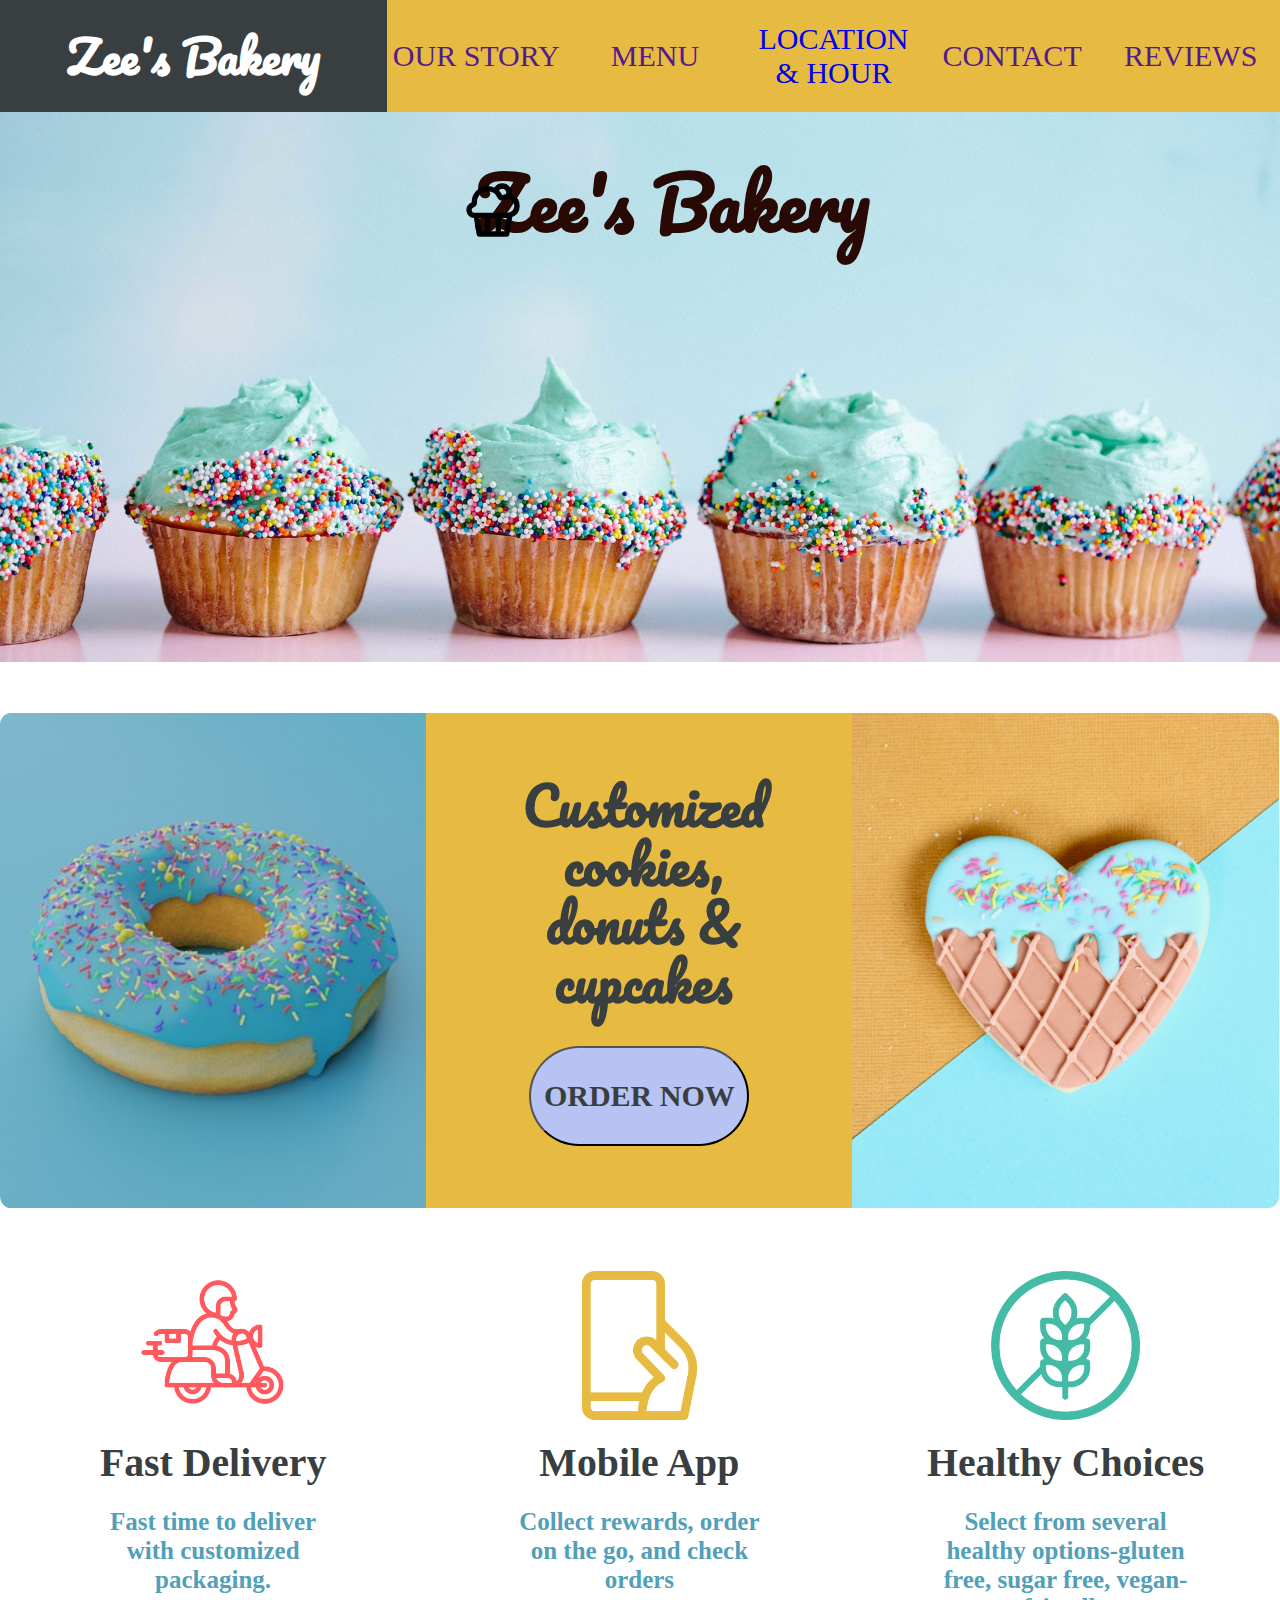
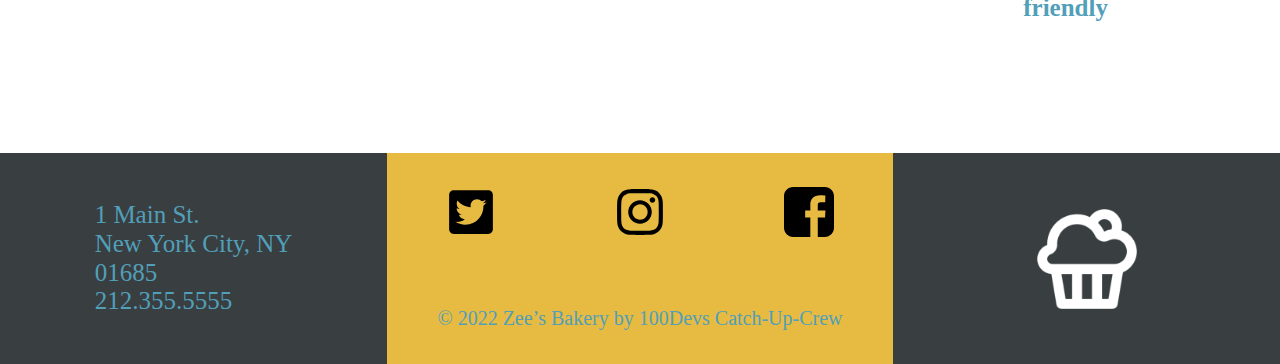
<file: index.html>
<!DOCTYPE html>
<html lang="en">

<head>
    <meta charset="UTF-8">
    <meta http-equiv="X-UA-Compatible" content="IE=edge">
    <meta name="viewport" content="width=device-width, initial-scale=1.0">
    <title>Zee's Bakery</title>
    <link rel="stylesheet" href="css/normalize.css">
    <link rel="stylesheet" href="css/styles.css">
    <link
        href="https://fonts.googleapis.com/css2?family=Cinzel+Decorative&family=Gentium+Book+Basic:wght@400;700&family=Pacifico&display=swap"
        rel="stylesheet">
</head>




<body>
    <header>
        <section class="">
            <h2 class="headerLeftThird"> Zee's Bakery <h2>

                    <!-- <section>
				<section class="bottom">
				<section class="bottom">
				<section class="bottom">
				<section class="bottom">
				<section class="bottom">
				<section class="bottom">
			</section> -->

        </section>





        <nav class="headerRightThird">
            <ul class="ulLinks ">
                <li class="headerLinks"><a class="aLink" href="">OUR STORY</a></li>
                <li class="headerLinks"><a class="aLink" href="">MENU</a></li>
                <li class="headerLinks"><a class="aLink" href="location.html" target="_blank">LOCATION & HOUR</a></li>
                <li class="headerLinks"><a class="aLink" href="">CONTACT</a></li>
                <li class="headerLinks"><a class="aLink" href="">REVIEWS</a></li>
            </ul>
        </nav>

    </header>
    <section id="hero">


        <img id="muffin-img" src="images/muffin.svg" alt="muffin">
        <h1>Zee's Bakery</h1>

    </section>

    <section id="mid-section">
        <section class="part-section" id="donut"></section>
        <section class="part-section" id="order">
            <h2>Customized cookies, donuts & cupcakes</h2><button><a href="#" class="order-now">ORDER NOW</a></button>
        </section>
        <section class="part-section" id="waffle"></section>
    </section>

    <section id="features">
        <section class="feature" id="feature-one">
            <img src="images/fast-delivery.png">
            <h3>Fast Delivery</h3>
            <p>Fast time to deliver with customized packaging.</p>
        </section>
        <section class=" feature" id="feature-two">
            <img src="images/smartphone.png" alt="gluten-free-image">
            <h3>Mobile App</h3>
            <p>Collect rewards, order on the go, and check orders</p>
        </section>
        <section class="feature" id="feature-three">
            <img src="images/gluten-free.png" alt="gluten-free-image">
            <h3>Healthy Choices</h3>
            <p>Select from several healthy options-gluten free, sugar free, vegan-friendly</p>
        </section>
    </section>




    <footer class="">

        <section class="footerLeft footerLeftP">
            <p class="">
                1 Main St. <br>
                New York City, NY <br>
                01685 <br>
                212.355.5555
            </p>
        </section>

        <section class="  footerMiddle">
            <section class="">
                <ul class="ulSocial">
                    <li class="liSocial"><img class="imgSocial" src="images/twitter-square.svg" alt="TWITTER"></li>
                    <li class="liSocial"><img class="imgSocial" src="images/instagram-fill.svg" alt="INSTAGRAM"></li>
                    <li class="liSocial "><img class="imgSocial" src="images/facebook-rect.svg" alt="FACEBOOK"></li>
                </ul>
            </section>
            <section class="sCopyRight">
                <p class="pCopyRight"> © 2022 Zee’s Bakery by 100Devs Catch-Up-Crew </p>
            </section>
        </section>

        <section class="footerRight   liSocialCupCake">
            <img class="imgPosition imgCupCake" src="images/cake-3-line.256x256.png" alt="CUPCAKE IMAGE">

            <!-- <img class="imgPosition imgCupCake"   src="images/cake-3-line.svg" alt="CUPCAKE IMAGE"> -->

        </section>

    </footer>

</body>

</html>
</file>
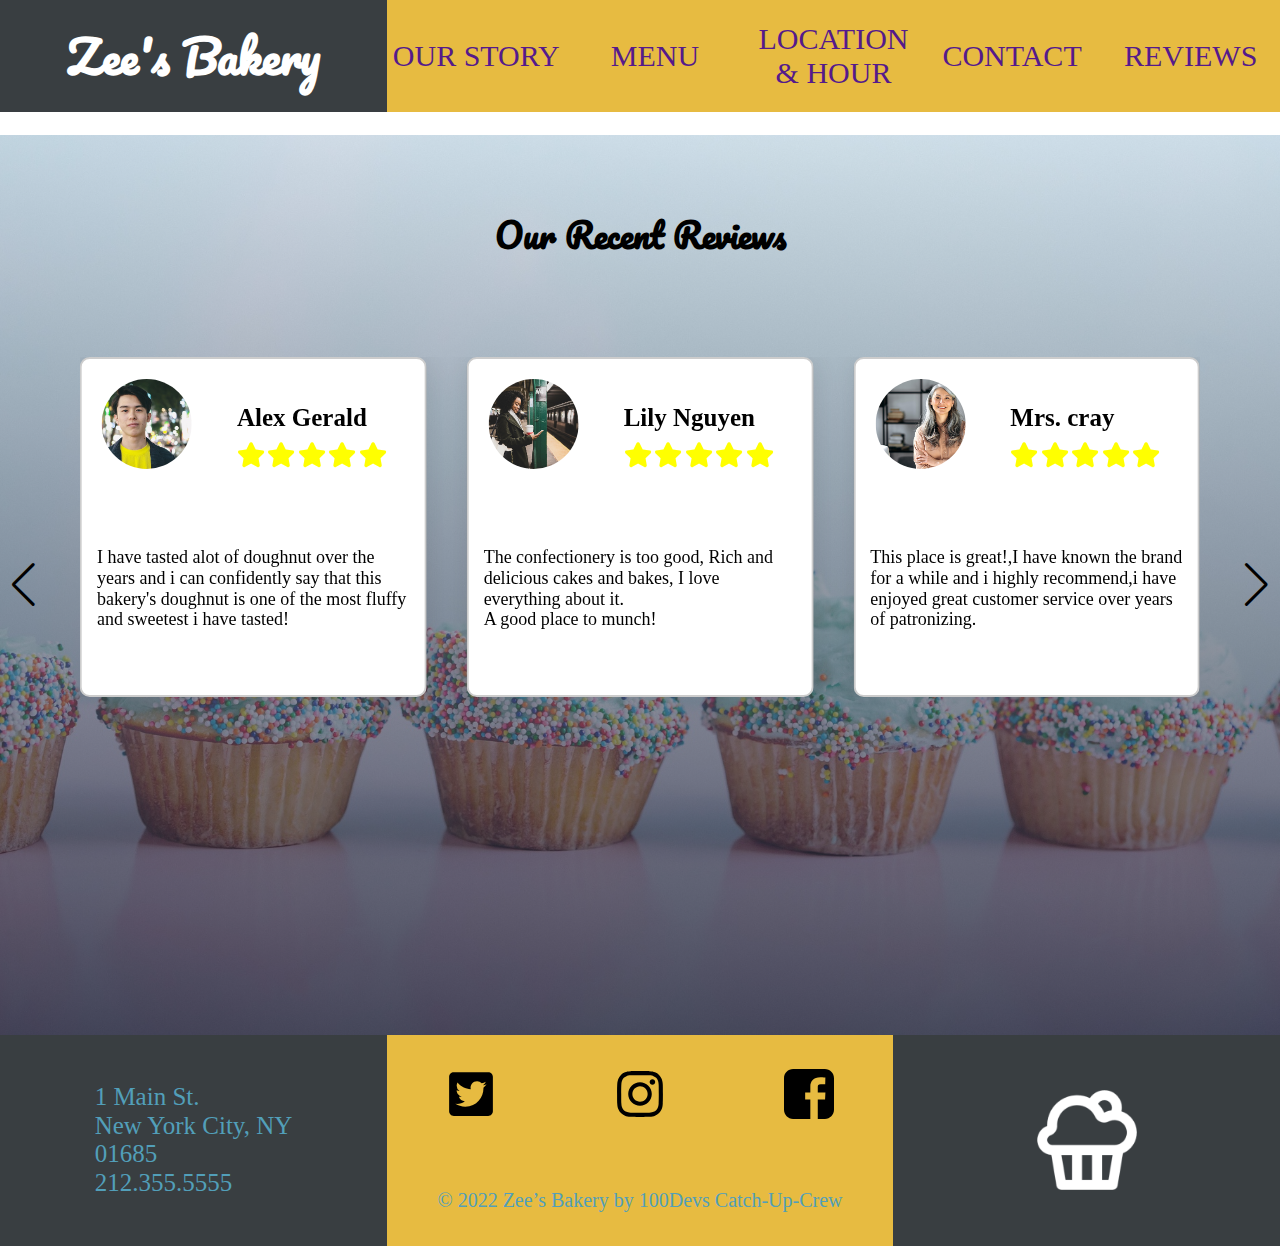
<file: reviews.html>
<!DOCTYPE html>
<html lang="en">

<head>
    <meta charset="UTF-8">
    <meta http-equiv="X-UA-Compatible" content="IE=edge">
    <meta name="viewport" content="width=device-width, initial-scale=1.0">
    <title>Zee's Bakery</title>
    <link rel="stylesheet" href="css/normalize.css">
    <link rel="stylesheet" href="css/styles.css">
    <link href="https://fonts.googleapis.com/css2?family=Gentium+Book+Basic:wght@400;700&family=Pacifico&display=swap"
        rel="stylesheet">
        <!-- font-awesome icons -->
    <link rel="stylesheet" href="https://cdnjs.cloudflare.com/ajax/libs/font-awesome/5.15.3/css/all.min.css">
        <!-- swiper -->
        <link rel="stylesheet" href="https://cdn.jsdelivr.net/npm/swiper@8/swiper-bundle.min.css"/>

</head>

<body>
    <header>
        <section class="">
            <h2 class="headerLeftThird"> Zee's Bakery <h2>

                    <!-- <section>
				<section class="bottom">
				<section class="bottom">
				<section class="bottom">
				<section class="bottom">
				<section class="bottom">
				<section class="bottom">
			</section> -->

        </section>





        <nav class="headerRightThird">
            <ul class="ulLinks ">
                <li class="headerLinks"><a class="aLink" href="">OUR STORY</a></li>
                <li class="headerLinks"><a class="aLink" href="">MENU</a></li>
                <li class="headerLinks"><a class="aLink" href="">LOCATION & HOUR</a></li>
                <li class="headerLinks"><a class="aLink" href="">CONTACT</a></li>
                <li class="headerLinks"><a class="aLink" href="">REVIEWS</a></li>
            </ul>
        </nav>

    </header>


<!-- ======reviews start===== -->

    <section class="reviews" id="reviews">
        <h1 class="heading">Our Recent Reviews</h1>
        <div class="swiper review-slider">
            <div class="swiper-wrapper">
                <div class="swiper-slide slider">
                    <div class="profile-img">
                        <img src="images/person6.jpg">
                    </div>
                    <div class="user">
                        <div class="user-info">
                            <h3>Lily Nguyen</h3>
                            <div class="stars">
                                <i class="fas fa-star"></i>
                                <i class="fas fa-star"></i>
                                <i class="fas fa-star"></i>
                                <i class="fas fa-star"></i>
                                <i class="fas fa-star"></i>
                            </div>
                        </div>
                    </div>
                    <p>The confectionery is too good, Rich and delicious cakes and bakes, I love everything about it.</br>A good place to munch! </p>
                </div>
                <div class="swiper-slide slider">
                    <div class="profile-img">
                        <img src="images/person5.jpg">
                    </div>    
                    <div class="user">
                        <div class="user-info">
                            <h3>Mrs. cray </h3>
                            <div class="stars">
                                <i class="fas fa-star"></i>
                                <i class="fas fa-star"></i>
                                <i class="fas fa-star"></i>
                                <i class="fas fa-star"></i>
                                <i class="fas fa-star"></i>
                            </div>
                        </div>
                    </div>
                    <p>This place is great!,I have known the brand for a while and i highly recommend,i have enjoyed great customer service over years of patronizing.</p>
                </div>
                <div class="swiper-slide slider">
                    <div class="profile-img">
                        <img src="images/person2.jpg">
                    </div>
                    <div class="user">
                        <div class="user-info">
                            <h3>Fia Richard </h3>
                            <div class="stars">
                                <i class="fas fa-star"></i>
                                <i class="fas fa-star"></i>
                                <i class="fas fa-star"></i>
                                <i class="fas fa-star"></i>
                                <i class="fas fa-star"></i>
                            </div>
                        </div>
                    </div>
                    <p>This place is awesome  in terms of taste and variety. The shop is nicely done with taste baked goodies at reasonable price with quick and friendly service.</p>
                </div>
                <div class="swiper-slide slider">
                    <div class="profile-img">
                        <img src="images/person1.jpg">
                    </div>
                    <div class="user">
                        <div class="user-info">
                            <h3>Rob Bernard</h3>
                            <div class="stars">
                                <i class="fas fa-star"></i>
                                <i class="fas fa-star"></i>
                                <i class="fas fa-star"></i>
                                <i class="fas fa-star"></i>
                                <i class="fas fa-star"></i>
                            </div>
                        </div>
                    </div>
                    <p>I ordered a pastery for my sister over the phone. The customer service was amazing and delivery was exactly on time. </br> I highly recommend</p>
                </div>
                <div class="swiper-slide slider">
                    <div class="profile-img">
                        <img src="images/person4.jpg">
                    </div>
                    <div class="user">
                        <div class="user-info">
                            <h3>Amanda Donald</h3>
                            <div class="stars">
                                <i class="fas fa-star"></i>
                                <i class="fas fa-star"></i>
                                <i class="fas fa-star"></i>
                                <i class="fas fa-star"></i>
                                <i class="fas fa-star"></i>
                            </div>
                        </div>
                    </div>
                    <p>I recommend to everyone! i would like to come back here again and again, They gave me an amazing experience.</br>Top-notch everything!</p>
                </div>
                <div class="swiper-slide slider">
                    <div class="profile-img">
                        <img src="images/person3.jpg">
                    </div>
                    <div class="user">
                        <div class="user-info">
                            <h3>Alex Gerald</h3>
                            <div class="stars">
                                <i class="fas fa-star"></i>
                                <i class="fas fa-star"></i>
                                <i class="fas fa-star"></i>
                                <i class="fas fa-star"></i>
                                <i class="fas fa-star"></i>
                            </div>
                        </div>
                    </div>
                    <p>I have tasted alot of doughnut over the years and i can confidently say that this bakery's doughnut is one of the most fluffy and sweetest i have tasted!</p>
                </div>
            </div>

        </div>
        <div class="swiper-button-container">
            <div class="swiper-button-next"></div>
            <div class="swiper-button-prev"></div>
        </div>
    </section>



    <footer class="">

        <section class="footerLeft footerLeftP">
            <p class="">
                1 Main St. <br>
                New York City, NY <br>
                01685 <br>
                212.355.5555
            </p>
        </section>

        <section class="  footerMiddle">
            <section class="">
                <ul class="ulSocial">
                    <li class="liSocial"><img class="imgSocial" src="images/twitter-square.svg" alt="TWITTER"></li>
                    <li class="liSocial"><img class="imgSocial" src="images/instagram-fill.svg" alt="INSTAGRAM"></li>
                    <li class="liSocial "><img class="imgSocial" src="images/facebook-rect.svg" alt="FACEBOOK"></li>
                </ul>
            </section>
            <section class="sCopyRight">
                <p class="pCopyRight"> © 2022 Zee’s Bakery by 100Devs Catch-Up-Crew </p>
            </section>
        </section>

        <section class="footerRight   liSocialCupCake">
            <img class="imgPosition imgCupCake" src="images/cake-3-line.256x256.png" alt="CUPCAKE IMAGE">

            <!-- <img class="imgPosition imgCupCake"   src="images/cake-3-line.svg" alt="CUPCAKE IMAGE"> -->

        </section>

    </footer>
    
            <!-- js link from swiper -->
    <script src="https://cdn.jsdelivr.net/npm/swiper@8/swiper-bundle.min.js"></script>
    <!-- main js  -->
    <script src="reviews.js"></script>
</body>
</html>
</file>
<file: css/styles.css>
*,
*::before,
*::after {
  box-sizing: border-box;
  margin: 0;
  padding: 0;
}

/* Clear fix hack */
.clearfix:after {
  content: ".";
  display: block;
  clear: both;
  visibility: hidden;
  line-height: 0;
  height: 0;
}

.clear {
  clear: both;
}

/* FIRST SECTION */

#hero {
  width: 100%;
  height: 550px;

  background-image: url("../images/cupcake.jpg");
  background-position: center;
  background-size: 100%;
  background-repeat: no-repeat;
}

#hero h1 {
  font-family: "Pacifico", sans-serif;
  font-size: 7em;
  text-align: center;
  padding-top: 4%;
  color: #280904;
  margin-top: 0%;
}

#muffin-img {
  width: 5%;
  float: left;
  position: relative;
  left: 36%;
  top: 12%;
}

/* MID SECTION */

#mid-section {
  height: 495px;
  display: flex;
  margin-top: 4%;
}

.part-section {
  width: 33.3%;

  text-align: center;
  font-family: "Pacifico", sans-serif;
  font-size: 34px;
  text-align: center;
  color: #393e41;
}

#donut {
  border-radius: 2.5% 0 0 2.5%;
}

#waffle {
  border-radius: 0 2.5% 2.5% 0;
}

#order {
  background-color: #e7bb41;
  padding-top: 5%;
}

#order h2 {
  padding: 0 10%;
  margin-right: 6%;
  margin-left: 8%;
  margin-bottom: 8%;
}

.order-now {
  font-family: "Gentium Book Basic", serif;
  text-decoration: none;
  color: #393e41;
}

#donut {
  background-image: url("../images/donut-mid.jpg");
  background-size: cover;
  background-position: center top;
}

#waffle {
  background-image: url("../images/heartwaffle-mid.jpg");
  background-size: cover;
  background-position: center;
}

button {
  height: 100px;
  width: 220px;
  border-radius: 65px;
  color: #393e41;
  background-color: #b7c3f3;
  font-size: 30px;
  font-family: "Gentium Book Basic", serif;
  font-weight: bold;
  font-weight: 700;
}

#features {
  height: 495px;
  display: flex;
  margin-top: 50px;
}

/* LAST SECTION */

.feature {
  width: 33.3%;
  text-align: center;
  font-family: "Gentium Book Basic", serif;
  font-size: 34px;
  text-align: center;
  color: #393e41;
  font-weight: 700;
}

p {
  font-size: 25px;
  color: #529fb9;
}

.feature img {
  width: 35%;
  padding-bottom: 3%;
  padding-top: 3%;
}

.feature h3 {
  padding-bottom: 5%;
}

.feature p {
  margin: 0 20%;
}

/* Box Model Hack */

/******************************************
/* BASE STYLES
/*******************************************/

html {
  font-size: 62.5%;
  /* for REM font */
}

body {
  font-family: "Cinzel Decorative", cursive;
  margin: 0;
}

header {
  height: 112px;
  background-color: #e7bb41;
  color: rgb(0, 0, 0);

  display: flex;
  flex-direction: row;
  align-items: center;
  justify-content: flex-start;
}

/* HEADER UPPER LEFT : ZEE BAKERY CONTAINER */
.headerLeftThird {
  background-color: #393e41;
  color: rgb(255, 255, 255);

  height: 112px;
  /* border: 1px dashed navy; */
  width: 387px;

  font-size: 4.5rem;
  font-family: "Pacifico", cursive;

  display: flex;
  flex-direction: row;
  align-items: center;
  justify-content: center;
}

/* HEADER UPPER LEFT : SCALLOP DETAILS */
.shape {
  position: absolute;
  top: 50%;
  left: 50%;
  transform: translate (-50%, -50%);
  background-color: aquamarine;
}

.top,
.right,
.bottom,
.left {
  background-color: blueviolet;
  display: inline-block;
  margin: 10px;
  border: 1px solid black;
}

.top,
.bottom {
  height: 10px;
  width: 20px;
}

.right,
.left {
  height: 20px;
  width: 10px;
}

/* shape-outside: inset(20px 10px 20px 10px round 10px); */
/* background:red; */

.bottom {
  border-bottom-left-radius: 10px;
  border-bottom-right-radius: 10px;
}

/* HEADER UPPER RIGHT : LINK CONTAINER  */
.headerRightThird {
  background-color: #e7bb41;
  color: rgb(0, 0, 0);

  /* font-size: 2rem; */
  font-family: "Gentium Book Basic", serif;

  display: flex;
  justify-content: center;
  flex-grow: 1;
}

.ulLinks {
  display: flex;
  justify-content: space-evenly;
  flex-grow: 1;
}

.headerLinks {
  background-color: #e7bb41;
  color: rgb(0, 0, 0);

  /* border: 2px dashed rgb(189, 12, 12);   */
  /*              */
  height: 112px;
  width: 100%;

  font-size: 3rem;
  font-family: "Gentium Book Basic", serif;

  text-justify: center;
  text-align: center;

  display: flex;
  flex-direction: column;
  /* gap:20px; */
  justify-content: space-evenly;
  /* flex:content; */
  flex-grow: 5;
}

/*
.headerLinks:hover {
  background-color: #e7bb41;
  border: 2px dashed #FF595E;
  border-radius: 4rem;
}
*/

.headerLinks:hover {
  /* background-color: #E7BB41; */
  background-color: #ff595f8b;

  /* border: 2px dashed #FF595E; */
  /* border-radius: 4rem; */
}

li {
  list-style: none;
  text-decoration: none;
  /* border: 1px dashed navy; */
}

.aLink {
  list-style: none;
  text-decoration: none;

  text-align: center;
  text-justify: center;
  /* border: 1px dashed navy; */
}

.aLink:hover {
  /* border: 1px dashed navy; */
  font-size: 3.5rem;
  font-size: 3.2rem;

  font-family: "Gentium Book Basic", serif;
  /* color:#FF595E; */
  color: #000000;
  color: #ffffff;
}

/* TEMPORARY PLACE HOLDER FOR MIDDLE OF THE BODY */

.tempCentralBody {
  width: auto;
  height: 600px;
  display: flex;
}

footer {
  width: auto;
  height: 211px;

  display: flex;
  flex-direction: row;
  justify-content: space-around;
}

.footerLeft {
  font-size: 2.5rem;
  font-family: "Gentium Book Basic", serif;

  background-color: #393e41;
  color: rgb(255, 255, 255);

  justify-content: center;
  display: flex;
  align-items: center;

  width: 387px;
}

.footerMiddle {
  font-size: 1rem;
  font-family: "Gentium Book Basic", serif;

  background-color: #e7bb41;
  color: rgb(0, 0, 0);
  /* border: 2px dashed navy; */

  display: flex;
  justify-content: space-around;
  flex-direction: column;

  height: 211px;
  flex-grow: 1;
}

.footerLinks {
}

.ulSocial {
  list-style: none;
  /* border: 1px dashed navy; */

  display: flex;
  justify-content: space-around;

  align-items: center;
  width: 100%;
}

.liSocial {
  list-style: none;
  /* border: 1px dashed navy; */
}

.sCopyRight {
  align-items: center;
  justify-content: space-around;
}

.pCopyRight {
  text-justify: center;
  text-align: center;
  font-size: 2rem;

  align-items: center;
}

.imgSocial {
  width: 50px;
  height: 50px;
}

.footerRight {
  font-size: 1rem;
  font-family: "Gentium Book Basic", serif;

  display: flex;
  width: 387px;
  justify-content: space-around;

  background-color: #393e41;
  color: rgb(255, 255, 255);
}

.liSocialCupCake {
  list-style: none;
  /* border: 1px dashed navy; */

  justify-content: center;
  align-items: center;

  text-justify: center;
  flex-direction: row;
  width: 387px;
}

.imgCupCake {
  color: white;
  width: 100px;
  height: 100px;

  filter: invert(100%);
}

/* ==============================
    ====reviews starts========= */

body #reviews {
  min-height: 100vh;
  width: 100%;
  background-image: linear-gradient(
      rgba(217, 220, 230, 0.644),
      rgba(4, 9, 30, 0.7)
    ),
    url("../images/cupcake.jpg");
  background-position: center;
  background-size: cover;
  position: relative;
  padding-left: 80px;
  padding-right: 80px;
}
.heading {
  padding-top: 80px;
  padding-bottom: 80px;
  align-items: center;
  text-align: center;
  font-family: "Pacifico", sans-serif;
  font-size: 34px;
}
.reviews .slider {
  padding: 5px;
  box-shadow: 2px 2px 30px rgba(0, 0, 0, 0.1);
  border: 2px solid rgba(0, 0, 0, 0.2);
  border-radius: 10px;
  position: relative;
  background-color: white;
}
.reviews .slider .profile-img {
  position: absolute;
  top: 20px;
  left: 20px;
  width: 90px;
  height: 90px;
  border-radius: 50%;
  overflow: hidden;
  margin-right: 20px;
}
.profile-img img {
  width: 100%;
  height: 100%;
  object-fit: cover;
  object-position: center;
}

.reviews .slider .user {
  display: flex;
  gap: 10px;
  align-items: center;
  color: black;
  padding-left: 150px;
  padding-top: 40px;
}
.reviews .slider .user h3 {
  font-size: 25px;
  font-family: "Gentium Book Basic", serif;
  font-weight: 700;
}

.reviews .slider .user i {
  font-size: 25px;
  color: yellow;
  padding-top: 10px;
}
.reviews .slider p {
  font-size: 18px;
  color: black;
  font-family: "Gentium Book Basic", serif;
  padding: 10px;
  padding-top: 80px;
  padding-bottom: 60px;
  font-weight: 400px;
}
.swiper-button-next,
.swiper-button-prev {
  color: black !important;
}

/* =============reviews ends====== */

/******************************************
/* LOCATION PAGE
/*******************************************/

.loc-container {
  display: flex;
  justify-content: center;
  background-color: #fff;
}

.loc-containerTwo {
  display: flex;
  flex-direction: column;
  align-items: left;
  padding: 0;
}

.loc-item {
  padding: 5rem 5rem;
  width: 60%;
}

.loc-item-2 {
  background-image: url("../images/nyc.png");
  background-size: cover;
  width: 40%;
  height: auto;
}

.fa-solid {
  margin-top: 2.5rem;
  font-size: 3rem;
  text-align: center;
  color: #ff595e;
}

.icon-location {
  padding-right: 5.4rem;
}
.loc-h2 {
  text-align: center;
  font-family: "pacifico", sans-serif;
  color: #393e41;

  font-size: 6rem;
  margin: 0;
  padding: 0;
}

.location-wrapper {
  display: flex;
  flex-direction: column;
}

.location {
  font-family: "Gentium Book Basic", sans-serif;
  text-align: center;
  padding-left: 1.5rem;
  padding-top: 1rem;
}

.parOne,
.parTwo {
  display: inline-block;
  /* margin-right: 12%; */
  text-align: center;
  font-family: "Gentium Book Basic", sans-serif;
  font-weight: 700;
}

.loc-item .parOne {
  color: #ff595e;
  text-transform: capitalize;
  margin-bottom: 4rem;
}

span {
  color: #000;
}
.loc-item .parTwo {
  color: #000;
  text-transform: uppercase;
  margin-bottom: 2rem;
}

@media (max-width: 790px) {
  .loc-item-2 {
    width: auto;
    height: 600px;
  }
  .loc-item {
    padding: 5rem 5rem;
    width: auto;
  }
  .loc-container {
    display: flex;
    flex-direction: column;
  }
}
/* ================================
end if location page
===================================*/
</file>
